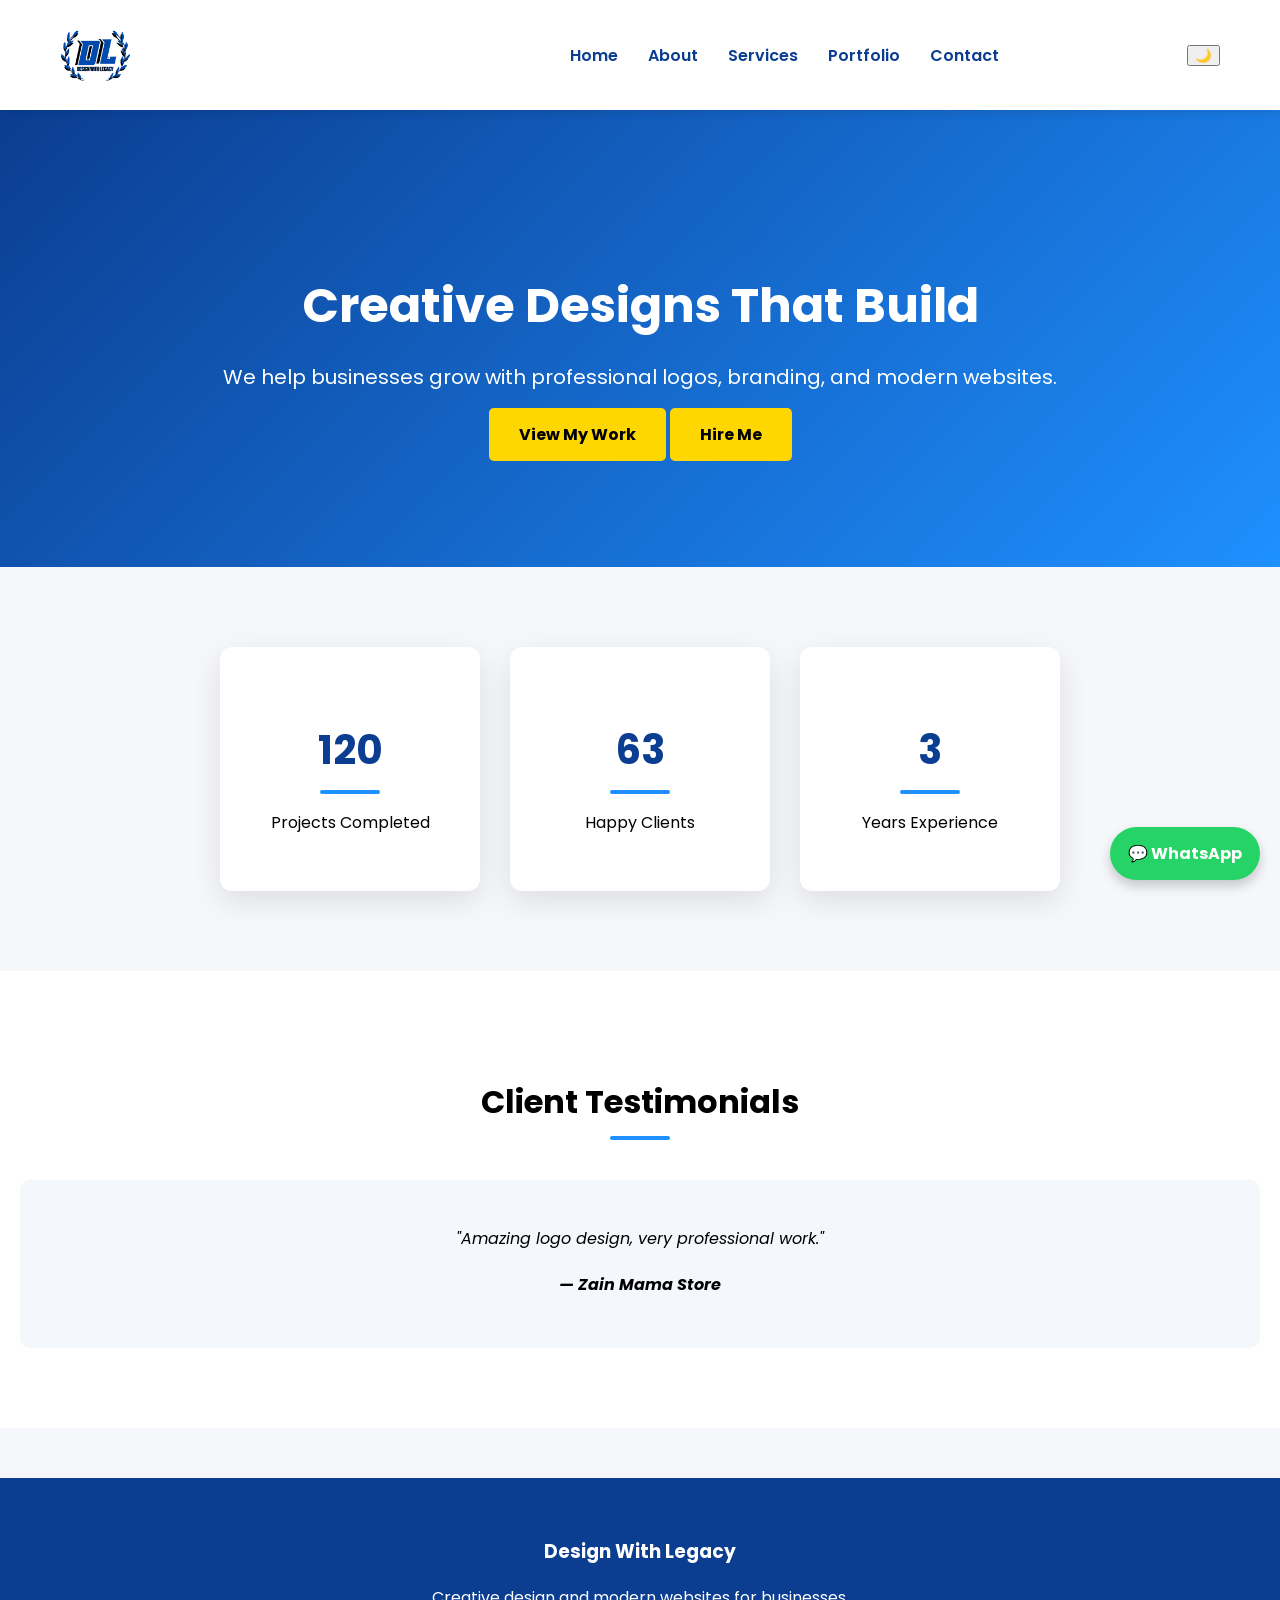
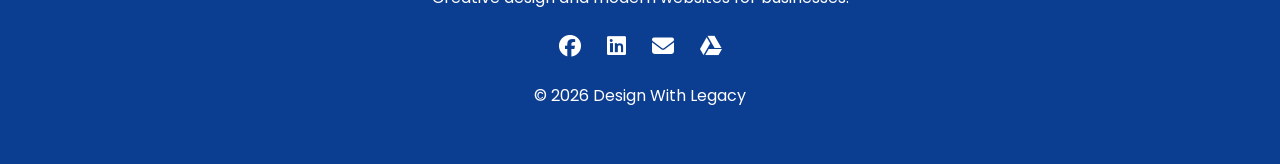
<file: index.html>
<!DOCTYPE html>
<html lang="en">

<head>
<meta charset="UTF-8">
<meta name="viewport" content="width=device-width, initial-scale=1.0">

<title>Design With Legacy</title>
<link href="https://fonts.googleapis.com/css2?family=Poppins:wght@300;400;600;700&display=swap" rel="stylesheet">
<link rel="stylesheet" href="https://cdnjs.cloudflare.com/ajax/libs/font-awesome/6.5.0/css/all.min.css">
<link rel="stylesheet" href="style.css">

</head>
<body>

<nav class="navbar">

<div class="logo">
<img src="logo.png" alt="Design With Legacy">
</div>

<div class="menu-toggle" id="menu-toggle">☰</div>

<ul class="nav-links" id="nav-links">
<li><a href="index.html">Home</a></li>
<li><a href="about.html">About</a></li>
<li><a href="services.html">Services</a></li>
<li><a href="portfolio.html">Portfolio</a></li>
<li><a href="contact.html">Contact</a></li>
</ul>
<button id="dark-mode">🌙</button>

</nav>

<section class="hero">

<h1 class="typing"></h1>

<p>
We help businesses grow with professional logos, branding,
and modern websites.
</p>

<a href="portfolio.html" class="btn">View My Work</a>
<a href="contact.html" class="btn">Hire Me</a>
</section>

<section class="stats">

<div class="stat-box">
<h2 class="counter" data-target="120">0</h2>
<p>Projects Completed</p>
</div>

<div class="stat-box">
<h2 class="counter" data-target="80">0</h2>
<p>Happy Clients</p>
</div>

<div class="stat-box">
<h2 class="counter" data-target="3">0</h2>
<p>Years Experience</p>
</div>

</section>

<section class="testimonials">

<h2>Client Testimonials</h2>

<div class="testimonial-slider">

<div class="testimonial active">
<p>"Amazing logo design, very professional work."</p>
<h4>— Zain Mama Store</h4>
</div>

<div class="testimonial">
<p>"My business flyer came out perfect."</p>
<h4>— Orient Livestock Feed</h4>
</div>

<div class="testimonial">
<p>"Highly recommend for branding and design."</p>
<h4>— Blessed Kosisochukwu Global</h4>
</div>

</div>

</section>
<footer class="footer">

<h3>Design With Legacy</h3>

<p>Creative design and modern websites for businesses.</p>


<div class="social">

<a href="https://facebook.com/share/1CJMcrrFVy/">
<i class="fa-brands fa-facebook"></i>
</a>

<a href="https://linkedin.com/in/reg-telecommunications-2045ba3b6">
<i class="fa-brands fa-linkedin"></i>
</a>

<a href="mailto:ibechineduthankgod@gmail.com">
<i class="fa-solid fa-envelope"></i>
</a>

<a href="https://drive.google.com/drive/folders/1vAjPKDFrX7YsWyB9tkx1t1JIgg0P2F__?usp=drive_link">
<i class="fa-brands fa-google-drive"></i>
</a>

</div>

<p>© 2026 Design With Legacy</p>

</footer>
<a href="https://wa.me/2348103658301" class="whatsapp" target="_blank">
💬 WhatsApp
</a>
<script src="script.js"></script>
</body>
</html>
</file>
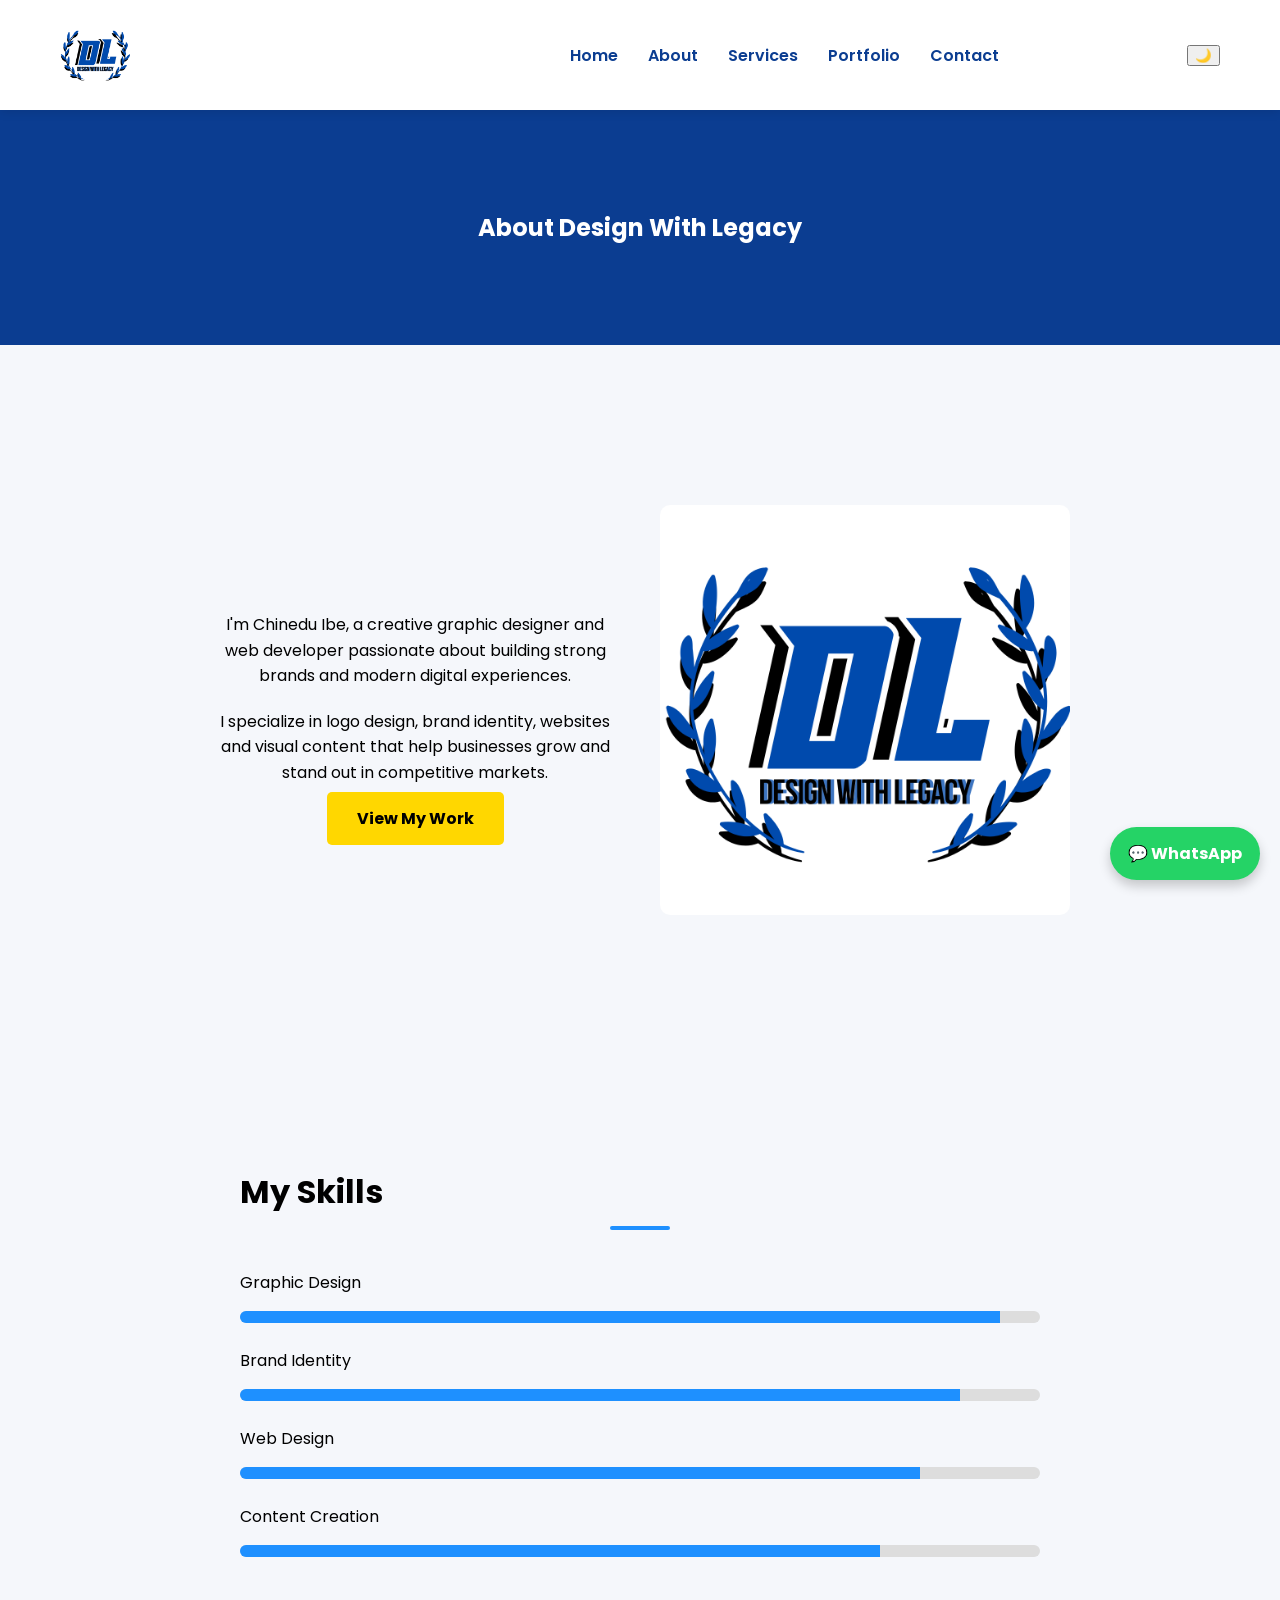
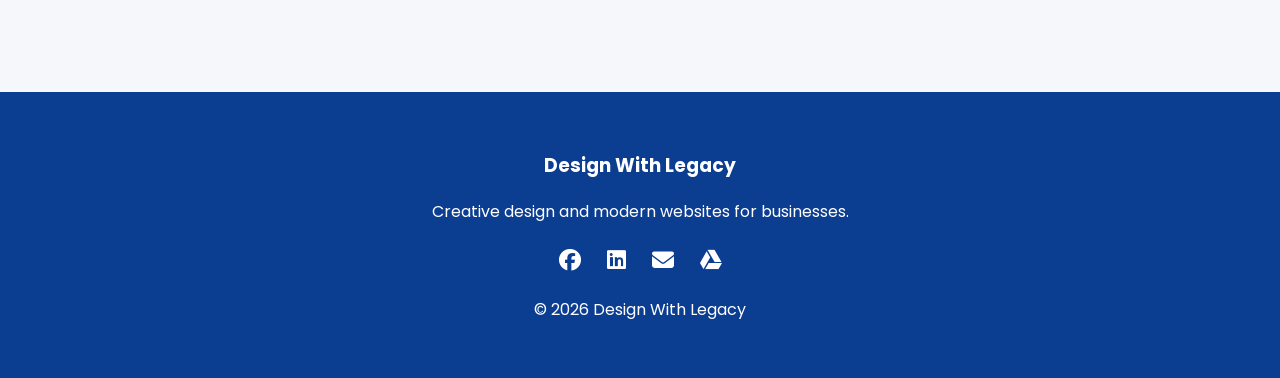
<file: about.html>
<!DOCTYPE html>
<html>

<head>
<meta charset="UTF-8">
<meta name="viewport" content="width=device-width, initial-scale=1.0">

<title>About | Design With Legacy</title>
<link href="https://fonts.googleapis.com/css2?family=Poppins:wght@300;400;600;700&display=swap" rel="stylesheet">
<link rel="stylesheet" href="https://cdnjs.cloudflare.com/ajax/libs/font-awesome/6.5.0/css/all.min.css">
<link rel="stylesheet" href="style.css">
</head>

<body>

<nav class="navbar">

<div class="logo">
<img src="logo.png" alt="Design With Legacy">
</div>

<div class="menu-toggle" id="menu-toggle">☰</div>

<ul class="nav-links" id="nav-links">
<li><a href="index.html">Home</a></li>
<li><a href="about.html">About</a></li>
<li><a href="services.html">Services</a></li>
<li><a href="portfolio.html">Portfolio</a></li>
<li><a href="contact.html">Contact</a></li>
</ul>

<button id="dark-mode">🌙</button>

</nav>
<section class="page-header">

<h1>About Design With Legacy</h1>

</section>

<section class="about reveal">

<div class="about-container">

<div class="about-text">

<p>
I'm Chinedu Ibe, a creative graphic designer and web developer passionate
about building strong brands and modern digital experiences.
</p>

<p>
I specialize in logo design, brand identity, websites and visual content
that help businesses grow and stand out in competitive markets.
</p>

<a href="portfolio.html" class="btn">View My Work</a>

</div>

<div class="about-image">
<img src="logo.png">
</div>

</div>

</section>

<section class="skills">

<h2>My Skills</h2>

<div class="skill">
<p>Graphic Design</p>
<div class="skill-bar">
<span style="width:95%"></span>
</div>
</div>

<div class="skill">
<p>Brand Identity</p>
<div class="skill-bar">
<span style="width:90%"></span>
</div>
</div>

<div class="skill">
<p>Web Design</p>
<div class="skill-bar">
<span style="width:85%"></span>
</div>
</div>

<div class="skill">
<p>Content Creation</p>
<div class="skill-bar">
<span style="width:80%"></span>
</div>
</div>

</section>

<footer class="footer">

<h3>Design With Legacy</h3>

<p>Creative design and modern websites for businesses.</p>

<div class="social">

<a href="https://facebook.com/share/1CJMcrrFVy/">
<i class="fa-brands fa-facebook"></i>
</a>

<a href="https://linkedin.com/in/reg-telecommunications-2045ba3b6">
<i class="fa-brands fa-linkedin"></i>
</a>

<a href="mailto:ibechineduthankgod@gmail.com">
<i class="fa-solid fa-envelope"></i>
</a>

<a href="https://drive.google.com/drive/folders/1vAjPKDFrX7YsWyB9tkx1t1JIgg0P2F__?usp=drive_link">
<i class="fa-brands fa-google-drive"></i>
</a>

</div>

<p>© 2026 Design With Legacy</p>

</footer>
<a href="https://wa.me/2348103658301" class="whatsapp" target="_blank">
💬 WhatsApp
</a>
<script src="script.js"></script>
</body>
</html>
</file>
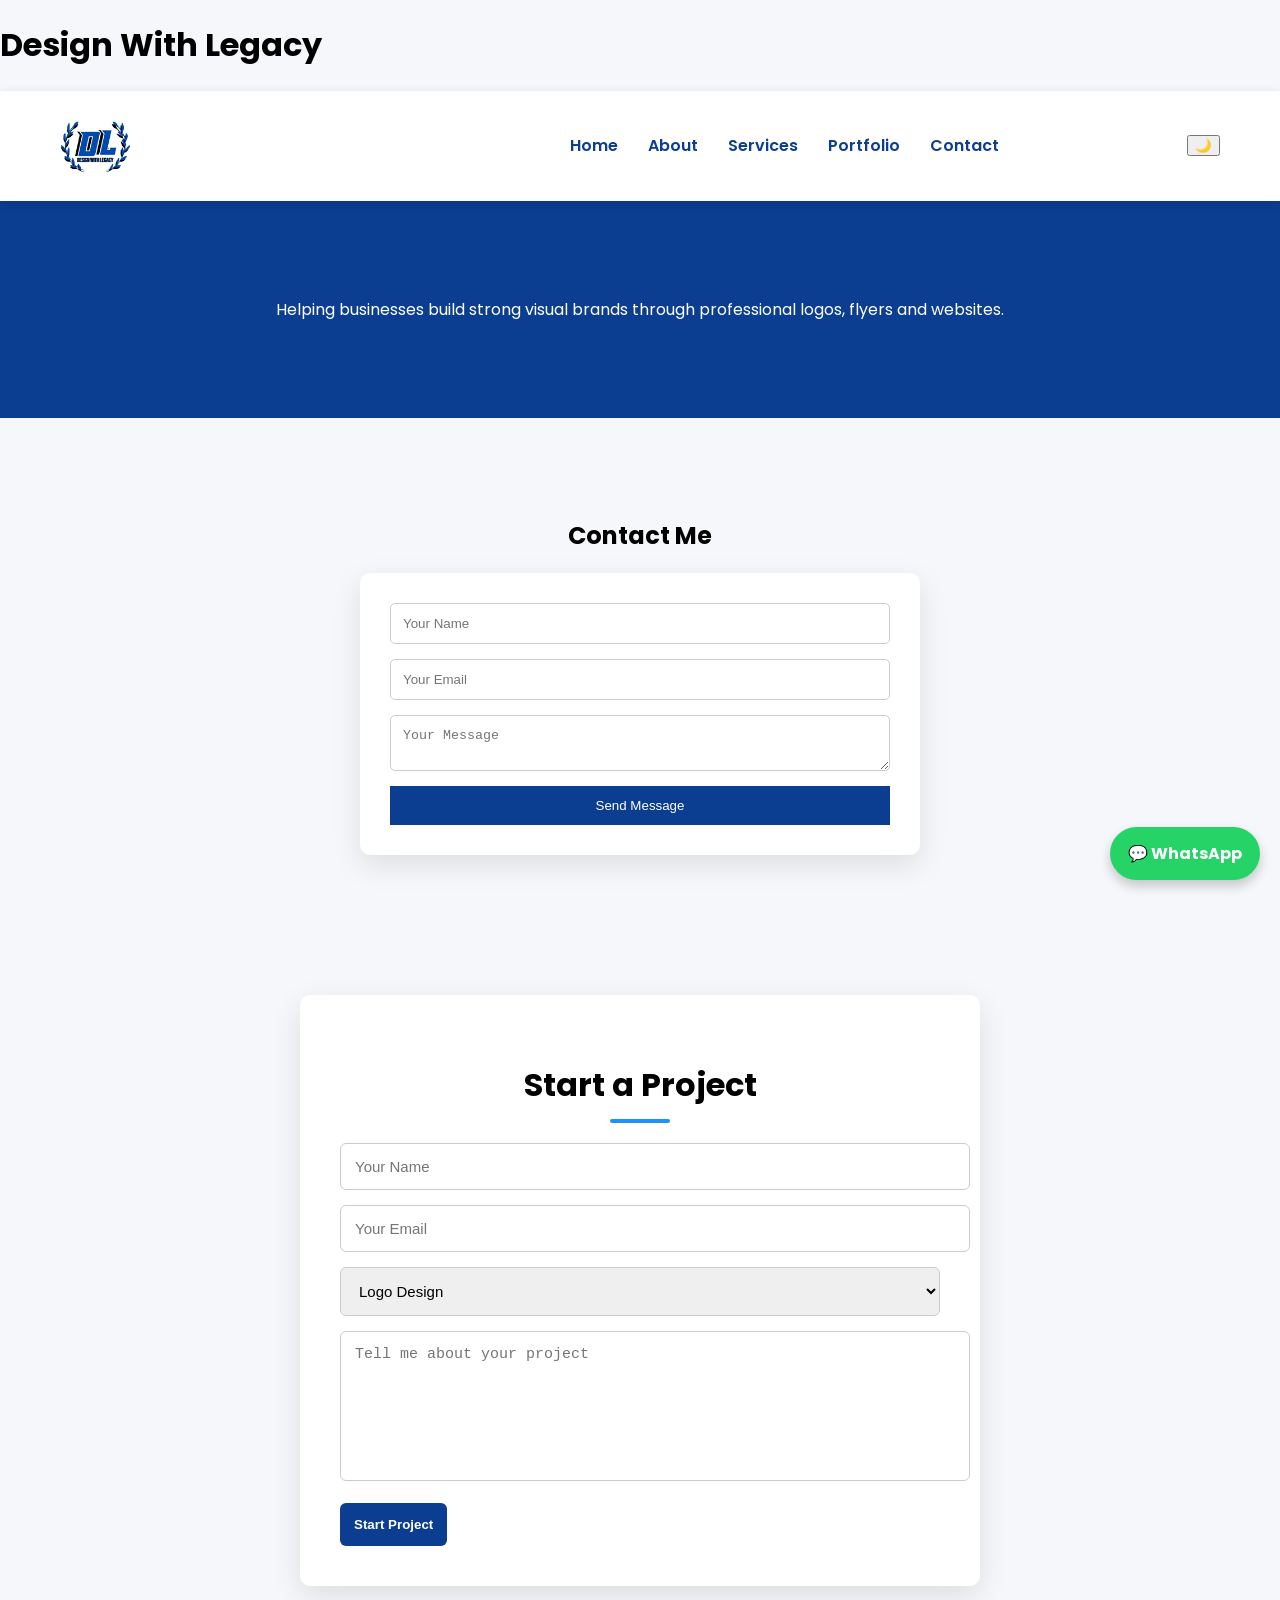
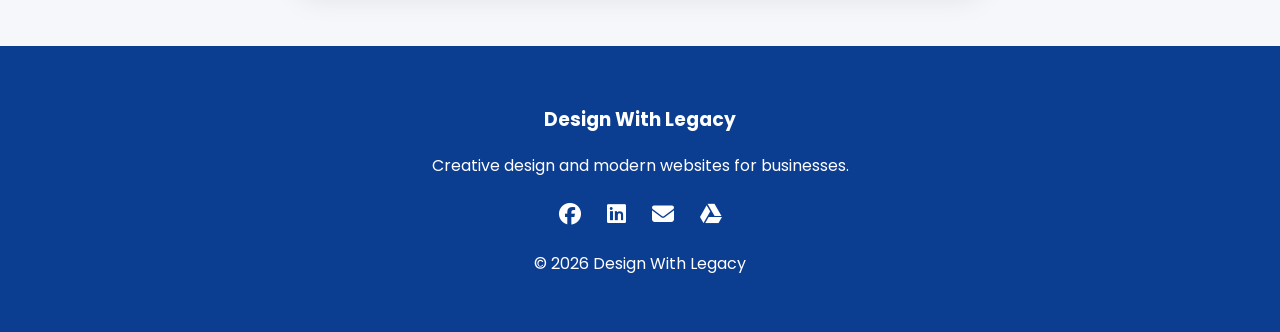
<file: contact.html>
<!DOCTYPE html>
<html>

<head>
<meta charset="UTF-8">
<meta name="viewport" content="width=device-width, initial-scale=1.0">

<title>Contact | Design With Legacy</title>
<link href="https://fonts.googleapis.com/css2?family=Poppins:wght@300;400;600;700&display=swap" rel="stylesheet">
<link rel="stylesheet" href="https://cdnjs.cloudflare.com/ajax/libs/font-awesome/6.5.0/css/all.min.css">
<link rel="stylesheet" href="style.css">
</head>

<body>

<div id="loader">

<h1>Design With Legacy</h1>

</div>

<nav class="navbar">

<div class="logo">
<img src="logo.png" alt="Design With Legacy">
</div>

<div class="menu-toggle" id="menu-toggle">☰</div>
<ul class="nav-links" id="nav-links">
<li><a href="index.html">Home</a></li>
<li><a href="about.html">About</a></li>
<li><a href="services.html">Services</a></li>
<li><a href="portfolio.html">Portfolio</a></li>
<li><a href="contact.html">Contact</a></li>
</ul>

<button id="dark-mode">🌙</button>

</nav>

<section class="page-header">

<p>Helping businesses build strong visual brands
through professional logos, flyers and websites.</p>

</section>
<section class="contact">

<h1>Contact Me</h1>

<form action="https://formspree.io/f/mzdkdjgr" method="POST">

<input type="text" name="name" placeholder="Your Name" required>

<input type="email" name="email" placeholder="Your Email" required>

<textarea name="message" placeholder="Your Message"></textarea>

<button type="submit">Send Message</button>

</form>

</section>

<section class="project-form">

<h2>Start a Project</h2>

<form name="project" method="POST" data-netlify="true">

<input type="hidden" name="form-name" value="project">

<input type="text" name="name" placeholder="Your Name" required>

<input type="email" name="email" placeholder="Your Email" required>

<select name="service">

<option>Logo Design</option>
<option>Brand Identity</option>
<option>Website Design</option>
<option>Flyer Design</option>

</select>

<textarea name="message" placeholder="Tell me about your project"></textarea>

<button type="submit">Start Project</button>

</form>

</section>

<footer class="footer">

<h3>Design With Legacy</h3>

<p>Creative design and modern websites for businesses.</p>

<div class="social">

<a href="https://facebook.com/share/1CJMcrrFVy/">
<i class="fa-brands fa-facebook"></i>
</a>

<a href="https://linkedin.com/in/reg-telecommunications-2045ba3b6">
<i class="fa-brands fa-linkedin"></i>
</a>

<a href="mailto:ibechineduthankgod@gmail.com">
<i class="fa-solid fa-envelope"></i>
</a>

<a href="https://drive.google.com/drive/folders/1vAjPKDFrX7YsWyB9tkx1t1JIgg0P2F__?usp=drive_link">
<i class="fa-brands fa-google-drive"></i>
</a>

</div>

<p>© 2026 Design With Legacy</p>

</footer>
<a href="https://wa.me/2348103658301" class="whatsapp" target="_blank">
💬 WhatsApp
</a>
<script src="script.js"></script>
</body>
</html>
</file>
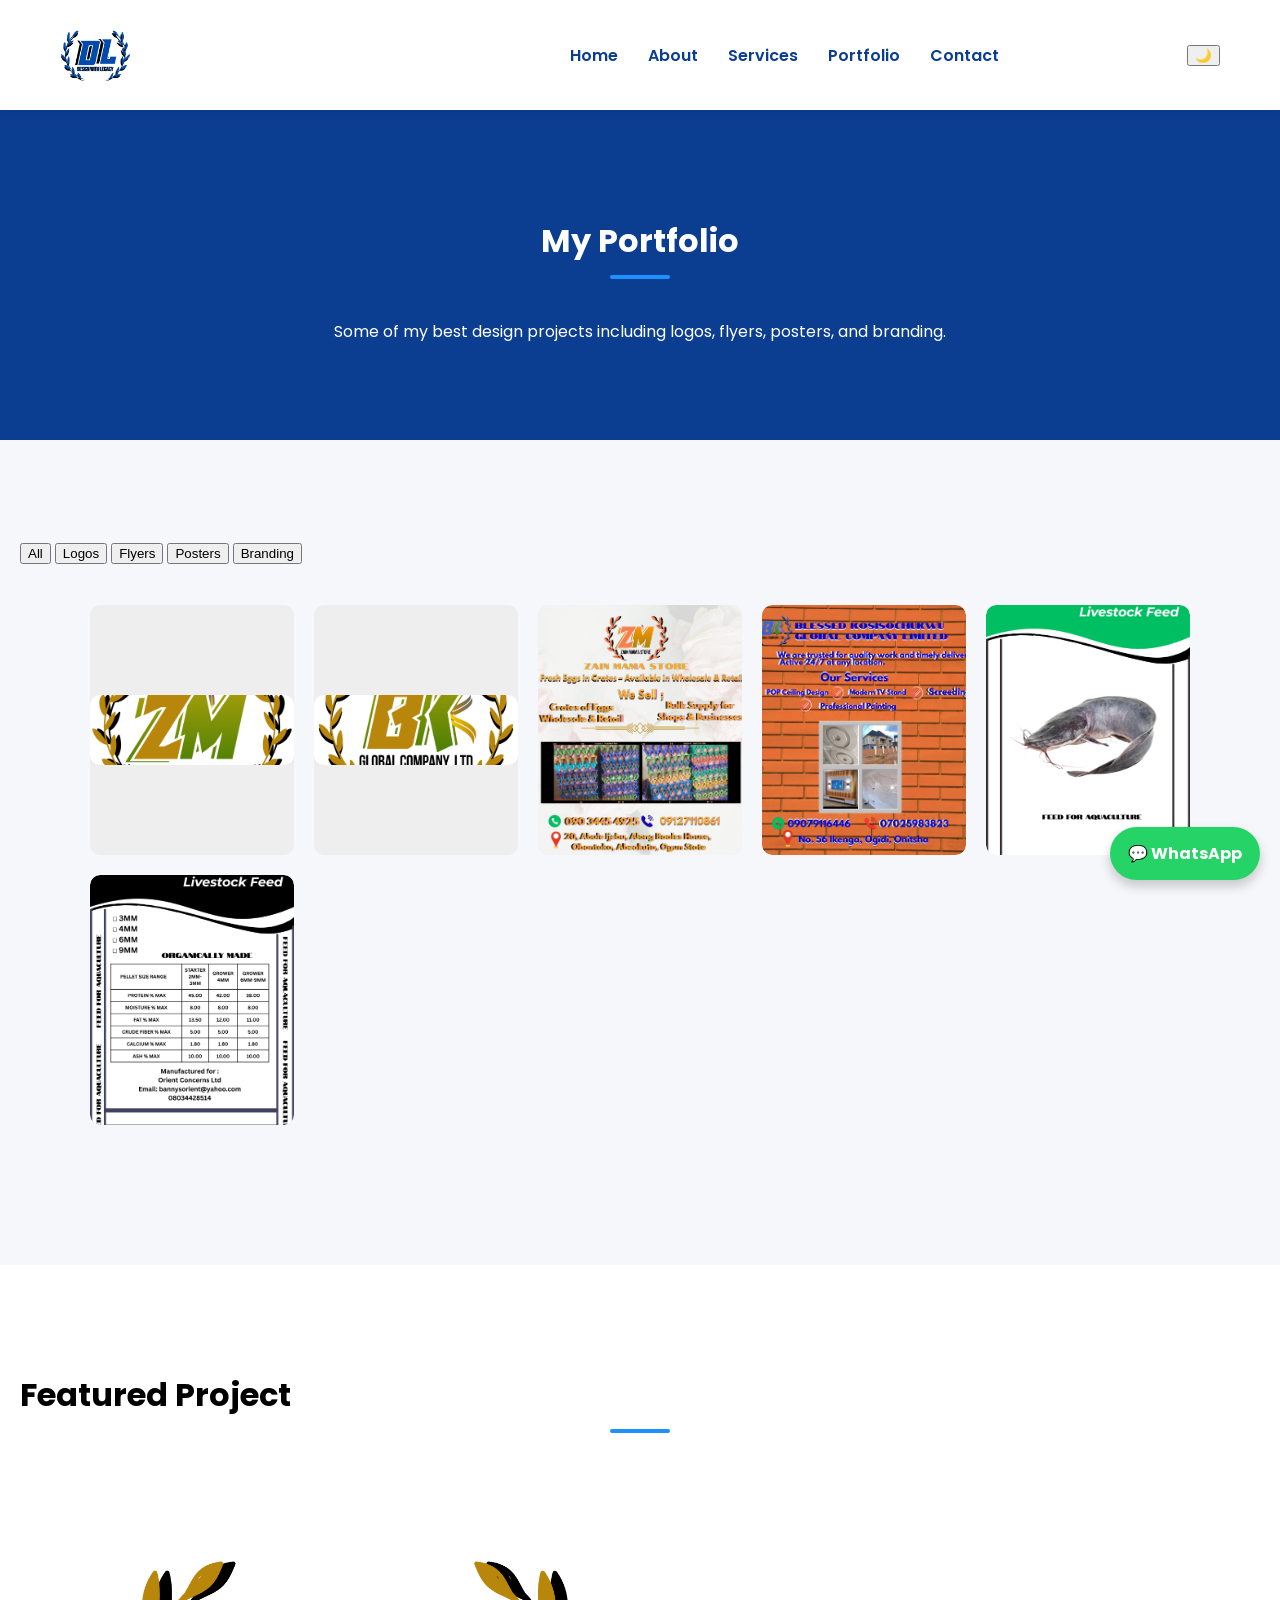
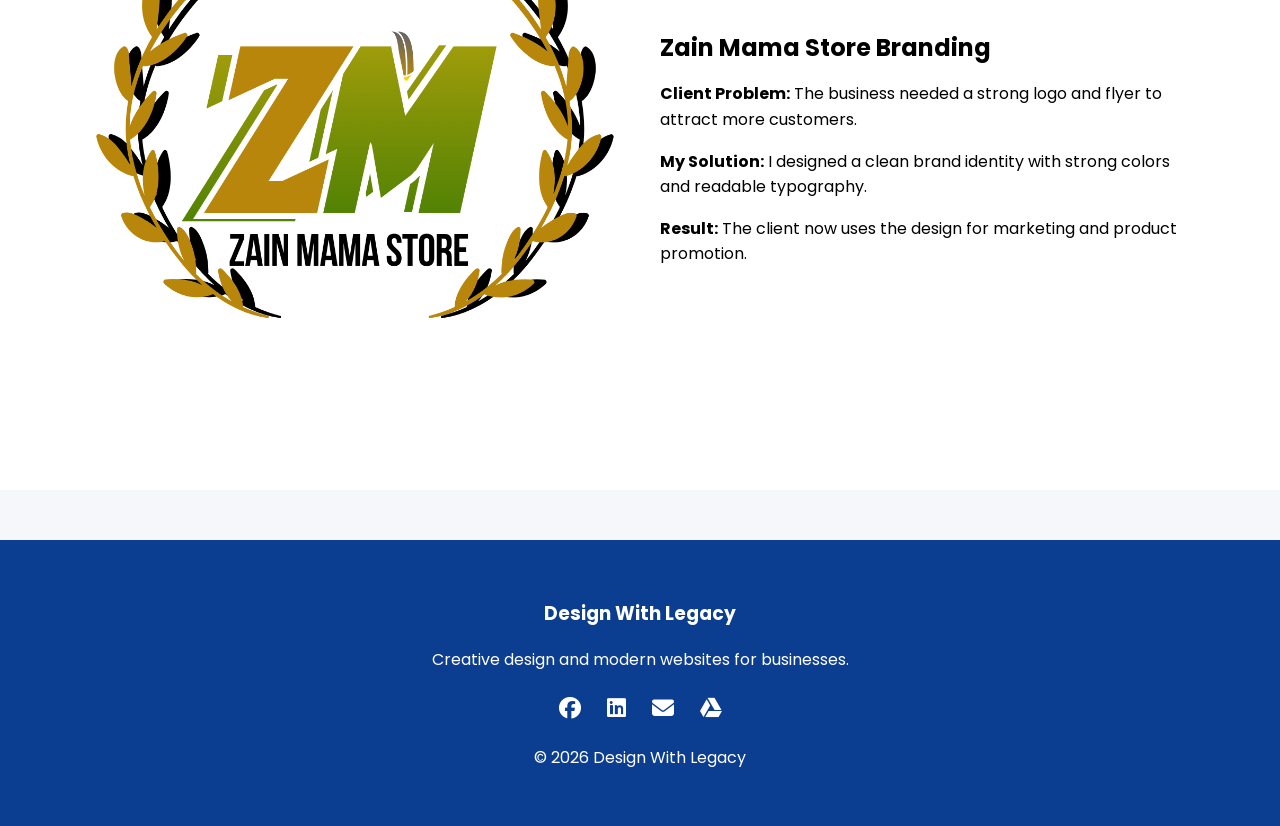
<file: portfolio.html>
<!DOCTYPE html>
<html>

<head>
<meta charset="UTF-8">
<meta name="viewport" content="width=device-width, initial-scale=1.0">

<title>Portfolio | Design With Legacy</title>
<link href="https://fonts.googleapis.com/css2?family=Poppins:wght@300;400;600;700&display=swap" rel="stylesheet">
<link rel="stylesheet" href="https://cdnjs.cloudflare.com/ajax/libs/font-awesome/6.5.0/css/all.min.css">
<link rel="stylesheet" href="style.css">
</head>

<body>

<nav class="navbar">

<div class="logo">
<img src="logo.png" alt="Design With Legacy">
</div>

<div class="menu-toggle" id="menu-toggle">☰</div>

<ul class="nav-links" id="nav-links">
<li><a href="index.html">Home</a></li>
<li><a href="about.html">About</a></li>
<li><a href="services.html">Services</a></li>
<li><a href="portfolio.html">Portfolio</a></li>
<li><a href="contact.html">Contact</a></li>
</ul>
<button id="dark-mode">🌙</button>

</nav>

<section class="page-header">
<h2>My Portfolio</h2>
<p>Some of my best design projects including logos, flyers, posters, and branding.</p>
</section>

<section class="portfolio reveal">

<div class="filter-buttons">

<button onclick="filterSelection('all')">All</button>
<button onclick="filterSelection('logo')">Logos</button>
<button onclick="filterSelection('flyers')">Flyers</button>
<button onclick="filterSelection('posters')">Posters</button>
<button onclick="filterSelection('branding')">Branding</button>
</div>

<div class="portfolio-container">
<div class="portfolio-item logo">
<img src="work1.png">
<div class="overlay">
<h3>Logo Design</h3>
</div>

</div>
<div class="portfolio-item logo">
<img src="work2.png">
<div class="overlay">
<h3>Logo Design</h3>
</div>

</div>
<div class="portfolio-item flyers">
<img src="work3.png">
<div class="overlay">
<h3>Flyer Design</h3>
</div>

</div>
<div class="portfolio-item posters">
<img src="work4.png">
<div class="overlay">
<h3>Posters</h3>
</div>

</div>
<div class="portfolio-item branding">
<img src="work5.png">
<div class="overlay">
<h3>Branding</h3>
</div>

</div>
<div class="portfolio-item branding">
<img src="work6.png">
<div class="overlay">
<h3>Branding</h3>
</div>

</div>

</section>
<section class="case-study">

<h2>Featured Project</h2>

<div class="case-container">

<div class="case-image">
<img src="work1.png">
</div>

<div class="case-text">

<h3>Zain Mama Store Branding</h3>

<p><strong>Client Problem:</strong>  
The business needed a strong logo and flyer to attract more customers.</p>

<p><strong>My Solution:</strong>  
I designed a clean brand identity with strong colors and readable typography.</p>

<p><strong>Result:</strong>  
The client now uses the design for marketing and product promotion.</p>

</div>

</div>

</section>
<div id="image-popup" class="popup">

<span id="close">&times;</span>

<img id="popup-img">

</div>
<footer class="footer">

<h3>Design With Legacy</h3>

<p>Creative design and modern websites for businesses.</p>

<div class="social">

<a href="https://facebook.com/share/1CJMcrrFVy/">
<i class="fa-brands fa-facebook"></i>
</a>

<a href="https://linkedin.com/in/reg-telecommunications-2045ba3b6">
<i class="fa-brands fa-linkedin"></i>
</a>

<a href="mailto:ibechineduthankgod@gmail.com">
<i class="fa-solid fa-envelope"></i>
</a>

<a href="https://drive.google.com/drive/folders/1vAjPKDFrX7YsWyB9tkx1t1JIgg0P2F__?usp=drive_link">
<i class="fa-brands fa-google-drive"></i>
</a>

</div>

<p>© 2026 Design With Legacy</p>

</footer>
<a href="https://wa.me/2348103658301" class="whatsapp" target="_blank">
💬 WhatsApp
</a>
<script src="script.js"></script>
</body>
</html>
</file>
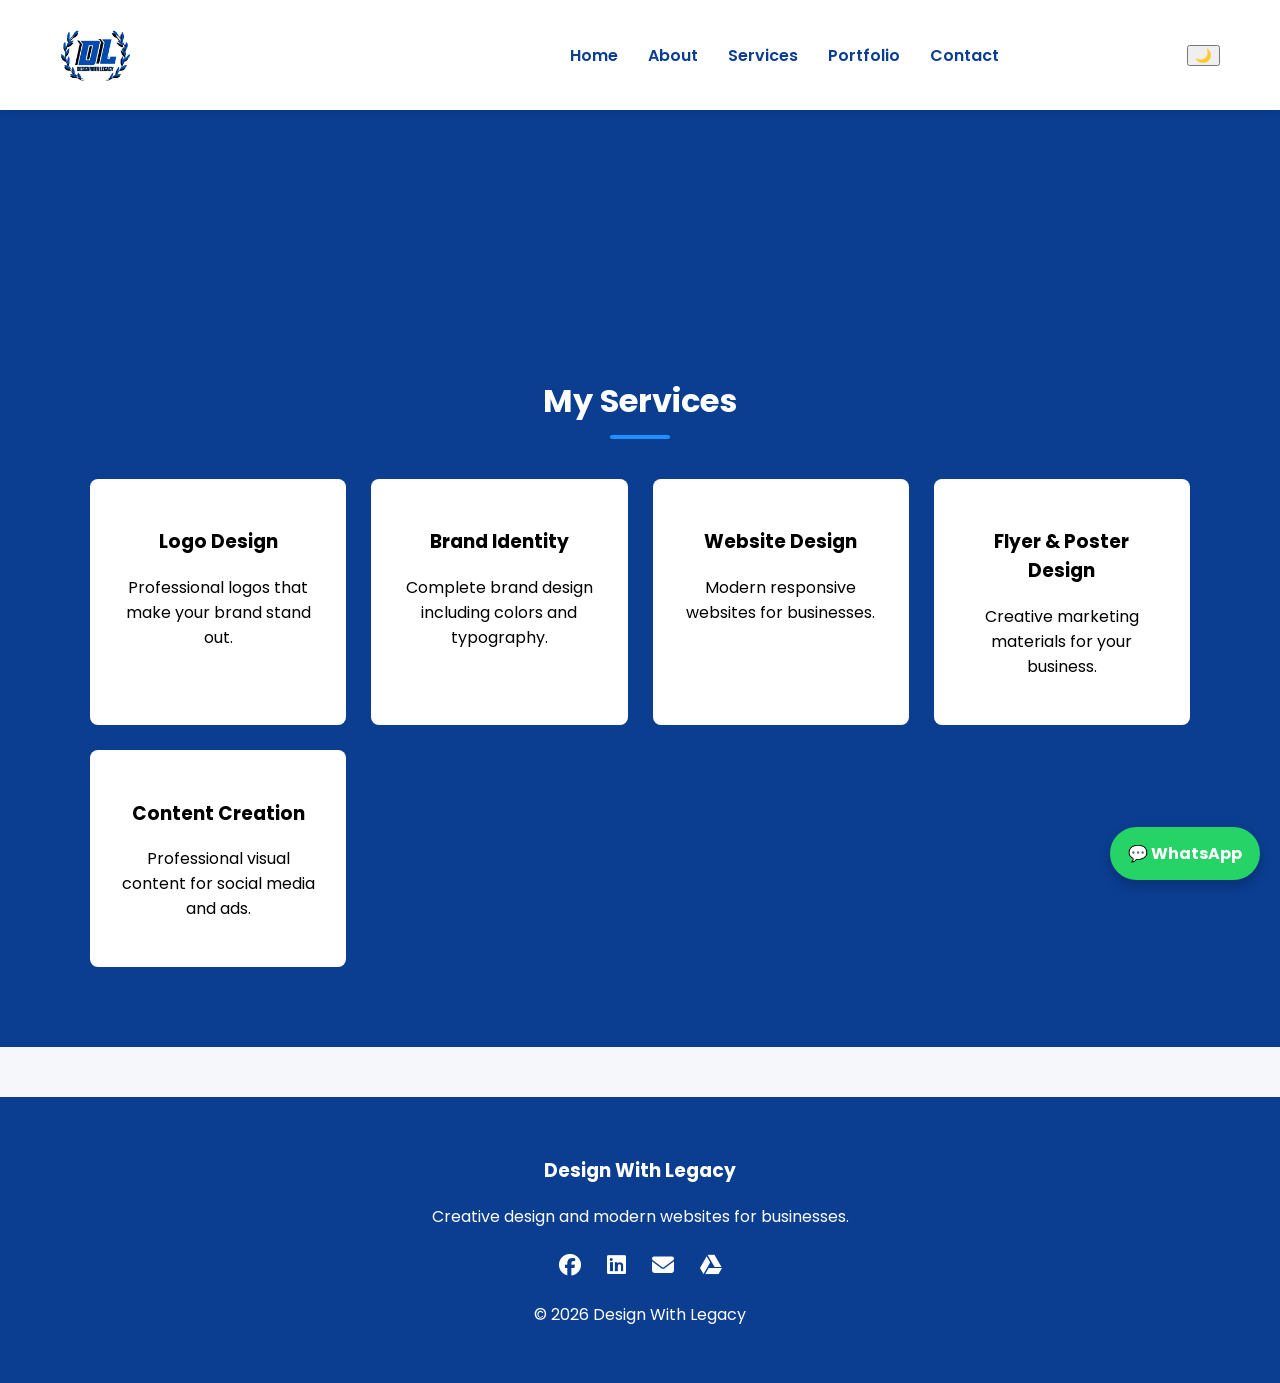
<file: services.html>
<!DOCTYPE html>
<html>

<head>
<meta charset="UTF-8">
<meta name="viewport" content="width=device-width, initial-scale=1.0">

<title>Services | Design With Legacy</title>
<link href="https://fonts.googleapis.com/css2?family=Poppins:wght@300;400;600;700&display=swap" rel="stylesheet">
<link rel="stylesheet" href="https://cdnjs.cloudflare.com/ajax/libs/font-awesome/6.5.0/css/all.min.css">
<link rel="stylesheet" href="style.css">
</head>

<body>

<nav class="navbar">

<div class="logo">
<img src="logo.png" alt="Design With Legacy">
</div>

<div class="menu-toggle" id="menu-toggle">☰</div>

<ul class="nav-links" id="nav-links">
<li><a href="index.html">Home</a></li>
<li><a href="about.html">About</a></li>
<li><a href="services.html">Services</a></li>
<li><a href="portfolio.html">Portfolio</a></li>
<li><a href="contact.html">Contact</a></li>
</ul>

<button id="dark-mode">🌙</button>

</nav>

<section class="page-header">

</section>
<section class="services">

<h2>My Services</h2>

<div class="services-container">

<div class="service-card" onclick="openService('logo')">
<h3>Logo Design</h3>
<p>Professional logos that make your brand stand out.</p>
</div>

<div class="service-card" onclick="openService('logo')">
<h3>Brand Identity</h3>
<p>Complete brand design including colors and typography.</p>
</div>

<div class="service-card" onclick="openService('logo')">
<h3>Website Design</h3>
<p>Modern responsive websites for businesses.</p>
</div>

<div class="service-card" onclick="openService('logo')">
<h3>Flyer & Poster Design</h3>
<p>Creative marketing materials for your business.</p>
</div>

<div class="service-card" onclick="openService('logo')">
<h3>Content Creation</h3>
<p>Professional visual content for social media and ads.</p>
</div>

</div>

</section>
<div id="service-popup" class="popup">

<span id="close-service">&times;</span>

<div class="popup-content" id="service-content"></div>

</div>

<footer class="footer">

<h3>Design With Legacy</h3>

<p>Creative design and modern websites for businesses.</p>

<div class="social">

<a href="https://facebook.com/share/1CJMcrrFVy/">
<i class="fa-brands fa-facebook"></i>
</a>

<a href="https://linkedin.com/in/reg-telecommunications-2045ba3b6">
<i class="fa-brands fa-linkedin"></i>
</a>

<a href="mailto:ibechineduthankgod@gmail.com">
<i class="fa-solid fa-envelope"></i>
</a>

<a href="https://drive.google.com/drive/folders/1vAjPKDFrX7YsWyB9tkx1t1JIgg0P2F__?usp=drive_link">
<i class="fa-brands fa-google-drive"></i>
</a>

</div>

<p>© 2026 Design With Legacy</p>

</footer>
<a href="https://wa.me/2348103658301" class="whatsapp" target="_blank">
💬 WhatsApp
</a>
<script src="script.js"></script>
</body>
</html>
</file>
<file: style.css>
body{
margin:0;
font-family:Arial, Helvetica, sans-serif;
background:#f5f7fb;
}
.navbar{
backdrop-filter: blur(10px);
}
.navbar{
display:flex;
justify-content:space-between;
align-items:center;
padding:20px 60px;
background:white;
position:sticky;
top:0;
z-index:1000;
box-shadow:0 2px 10px rgba(0,0,0,0.1);
}


.logo img{
height:50px;
}
.nav-links{
list-style:none;
display:flex;
gap:30px;
align-items:center;
}

.nav-links a{
color:#0b3d91;
font-weight:600;
text-decoration:none;
}

.nav-links a:hover{
color:#1e90ff;
}
.hero{
background:linear-gradient(135deg,#0b3d91,#1e90ff);
color:white;
padding:120px 20px;
text-align:center;
}

.hero h1{
font-size:48px;
margin-bottom:20px;
}

.hero p{
font-size:20px;
margin-bottom:30px;
}

.btn{
background:#ffd700;
padding:15px 30px;
text-decoration:none;
color:black;
font-weight:bold;
border-radius:5px;
}

.btn:hover{
background:white;
}
.services{
padding:80px 20px;
text-align:center;
background:#0b3d91;
color:white;
}

.services-container{
display:grid;
grid-template-columns:repeat(auto-fit,minmax(250px,1fr));
gap:25px;
max-width:1100px;
margin:auto;
}

.service-card{
background:white;
color:black;
padding:30px;
border-radius:8px;
transition:0.3s;
}

.service-card:hover{
transform:translateY(-10px);
box-shadow:0 10px 30px rgba(0,0,0,0.1);
}
.portfolio-container{
display:grid;
grid-template-columns:repeat(auto-fit,minmax(230px,1fr));
gap:25px;
max-width:1100px;
margin:auto;
padding:40px 20px;
}

.portfolio-item{
position:relative;
width:100%;
height:250px;
overflow:hidden;
border-radius:10px;
background:#eee;
}

.portfolio-item img{
width:100%;
height:100%;
object-fit:cover;
border-radius:10px;
transition:0.3s;
}

.portfolio-item:hover img{
transform:scale(1.08);
}
.portfolio-item img{
transition:0.4s;
}

.portfolio-item:hover img{
transform:scale(1.1);
}
.testimonials{
padding:80px 20px;
text-align:center;
background:white;
}

.testimonial-container{
display:grid;
grid-template-columns:repeat(auto-fit,minmax(250px,1fr));
gap:30px;
max-width:1000px;
margin:auto;
}

.testimonial{
background:#f4f7fb;
padding:30px;
border-radius:10px;
font-style:italic;
}
.about{
padding:80px;
max-width:900px;
margin:auto;
text-align:center;
}

.contact{
padding:80px;
text-align:center;
}

.contact form{
max-width:500px;
margin:auto;
display:flex;
flex-direction:column;
gap:15px;
}

.contact input,
.contact textarea{
padding:12px;
border:1px solid #ccc;
border-radius:5px;
}

.contact button{
padding:12px;
background:#0b3d91;
color:white;
border:none;
cursor:pointer;
}

.contact button:hover{
background:#082c6a;
}

.portfolio-item:hover .overlay{
opacity:1;
}
.about-container{
display:grid;
grid-template-columns:1fr 1fr;
gap:40px;
align-items:center;
max-width:1100px;
margin:auto;
padding:80px 20px;
}
@media(max-width:768px){

.about-container{
grid-template-columns:1fr;
text-align:center;
}

}
.about-text{
text-align:center;
}
.about-text h1{
font-size:36px;
margin-bottom:20px;
}

.about-text p{
line-height:1.6;
margin-bottom:20px;
}

.about-image img{
width:100%;
border-radius:10px;
}
.popup{
display:none;
position:fixed;
top:0;
left:0;
width:100%;
height:100%;
background:rgba(0,0,0,0.8);
align-items:center;
justify-content:center;
z-index:1000;
}

.popup img{
max-width:80%;
max-height:80%;
}

#close{
position:absolute;
top:20px;
right:40px;
font-size:40px;
color:white;
cursor:pointer;
}
.reveal{
opacity:0;
transform:translateY(40px);
transition:1s;
}

.reveal.active{
opacity:1;
transform:translateY(0);
}
.whatsapp{
position:fixed;
bottom:20px;
right:20px;
background:#25D366;
color:white;
padding:14px 18px;
border-radius:30px;
text-decoration:none;
font-weight:bold;
display:flex;
align-items:center;
gap:8px;
box-shadow:0 6px 12px rgba(0,0,0,0.2);
}
.whatsapp:hover{
background:#1ebe5d;
}
.menu-toggle{
display:none;
font-size:28px;
color:white;
cursor:pointer;
}

.menu-toggle{
display:block;
}

.dark-mode{
background:#121212;
color:white;
}

.dark-mode .service-card{
background:#1e1e1e;
color:white;
}

.dark-mode .navbar{
background:#000;
}

.dark-mode .footer{
background:#000;
}
.page-header{
background:#0b3d91;
color:white;
padding:80px 20px;
text-align:center;
}
.stats{
display:flex;
justify-content:center;
gap:30px;
padding:80px 20px;
background:#f5f7fb;
flex-wrap:wrap;
}

.stat-box{
background:white;
padding:40px 30px;
border-radius:12px;
width:200px;
text-align:center;
box-shadow:0 10px 30px rgba(0,0,0,0.1);
transition:0.3s;
}

.stat-box:hover{
transform:translateY(-10px);
}

.stat-box h2{
font-size:40px;
color:#0b3d91;
margin-bottom:10px;
}

.footer{
background:#0b3d91;
color:white;
text-align:center;
padding:40px 20px;
margin-top:50px;
}


.social{
margin:20px 0;
}

.social a{
color:white;
margin:0 10px;
text-decoration:none;
}

.social a:hover{
color:#ffd700;
}
.portfolio-container{
  display: grid;
  grid-template-columns: repeat(auto-fit, minmax(200px, 1fr));
  gap: 20px;
}

.portfolio-item{
width:100%;
height:250px;
overflow:hidden;
border-radius:10px;
}

.portfolio-item img{
width:100%;
height:100%;
object-fit:cover;
}

.logo{
display:flex;
align-items:center;
}

.logo img{
height:70px;
}
.overlay{
position:absolute;
top:0;
left:0;
width:100%;
height:100%;
background:rgba(0,0,0,0.6);
color:white;
display:flex;
align-items:center;
justify-content:center;
opacity:0;
transition:0.3s;
}

.portfolio-item:hover .overlay{
opacity:1;
}
.skills{
max-width:800px;
margin:auto;
padding:60px 20px;
}

.skill{
margin-bottom:25px;
}

.skill-bar{
background:#ddd;
height:12px;
border-radius:6px;
overflow:hidden;
}

.skill-bar span{
display:block;
height:100%;
width:0;
background:#1e90ff;
transition:width 2s ease;
}

.testimonial{
display:none;
}

.testimonial.active{
display:block;
}
.case-study{
padding:80px 20px;
background:white;
}

.case-container{
display:grid;
grid-template-columns:1fr 1fr;
gap:40px;
max-width:1100px;
margin:auto;
align-items:center;
}

.case-image img{
width:100%;
border-radius:10px;
}

.case-text h3{
margin-bottom:15px;
font-size:24px;
}

.case-text p{
margin-bottom:10px;
line-height:1.6;
}
.overlay{
position:absolute;
top:0;
left:0;
width:100%;
height:100%;
background:rgba(0,0,0,0.6);
color:white;
display:flex;
align-items:center;
justify-content:center;
opacity:0;
transition:0.3s;
}

.portfolio-item:hover .overlay{
opacity:1;
}
section{
padding:80px 20px;
}

section h2{
font-size:32px;
margin-bottom:40px;
position:relative;
}

section h2::after{
content:"";
width:60px;
height:4px;
background:#1e90ff;
display:block;
margin:10px auto;
border-radius:2px;
}
html{
scroll-behavior:smooth;
}
body{
font-family:'Poppins',sans-serif;
}

.btn:hover{
transform:translateY(-3px);
box-shadow:0 10px 20px rgba(0,0,0,0.2);
}
section{
padding:100px 20px;
}
.social a{
color:white;
font-size:22px;
margin:0 10px;
transition:0.3s;
}

.social a:hover{
color:#1e90ff;
}
.contact form{
background:white;
padding:30px;
border-radius:10px;
box-shadow:0 10px 30px rgba(0,0,0,0.1);
}
.project-form{
max-width:600px;
margin:60px auto;
background:white;
padding:40px;
border-radius:10px;
box-shadow:0 10px 30px rgba(0,0,0,0.1);
}

.project-form h2{
margin-bottom:20px;
text-align:center;
}

.project-form input,
.project-form textarea,
.project-form select{
width:100%;
padding:14px;
margin-bottom:15px;
border-radius:6px;
border:1px solid #ccc;
font-size:15px;
}

.project-form textarea{
height:120px;
resize:none;
}

.project-form button{
background:#0b3d91;
color:white;
padding:14px;
border:none;
border-radius:6px;
font-weight:600;
cursor:pointer;
transition:0.3s;
}

.project-form button:hover{
background:#082c6a;
}
.popup{
display:none;
position:fixed;
top:0;
left:0;
width:100%;
height:100%;
background:rgba(0,0,0,0.8);
align-items:center;
justify-content:center;
z-index:1000;
}

.popup-content{
background:white;
padding:40px;
border-radius:10px;
max-width:500px;
text-align:center;
}

#close-service{
position:absolute;
top:30px;
right:40px;
font-size:40px;
color:white;
cursor:pointer;
}
</file>
